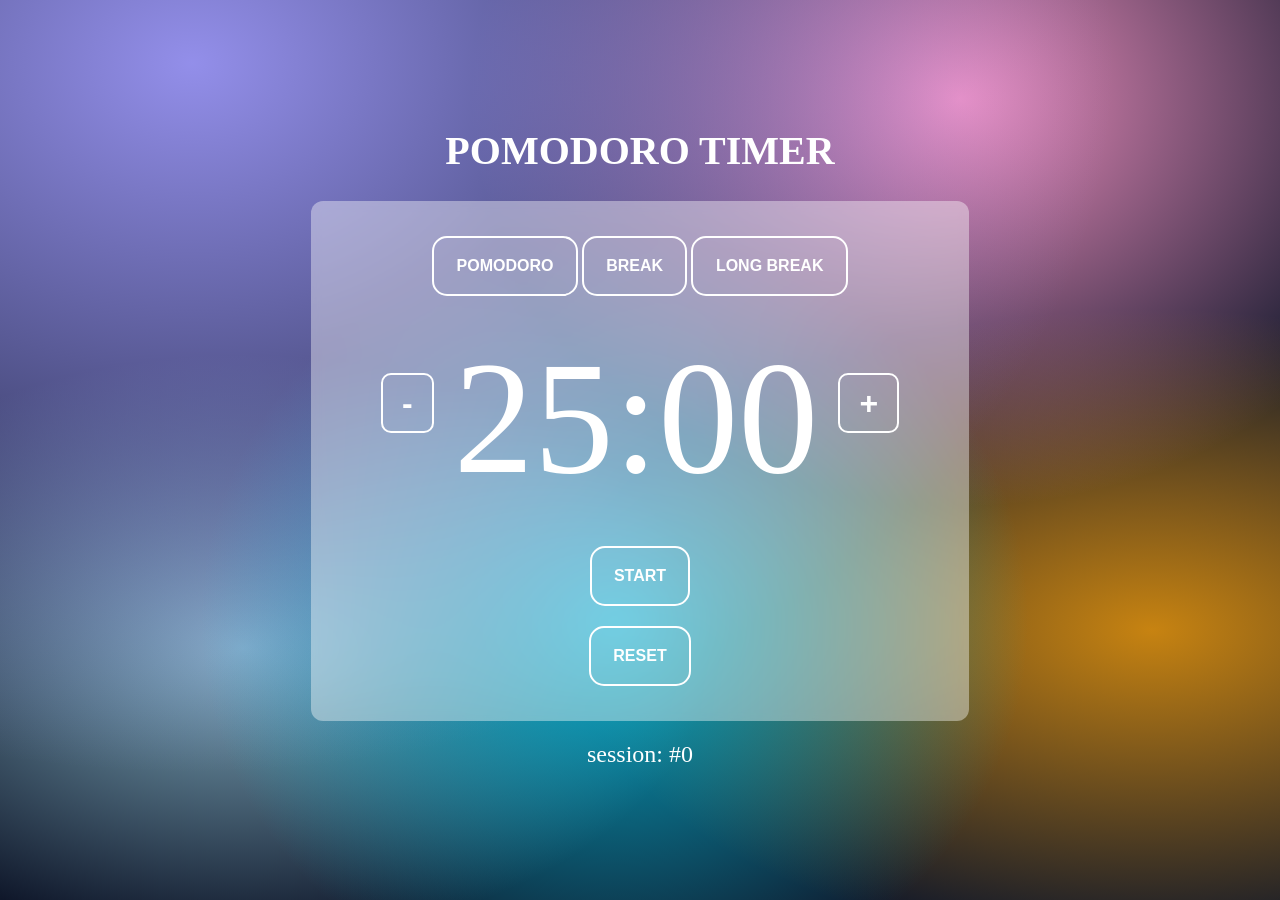
<file: index.html>
<!doctype html>
<html lang="en">
  <head>
    <meta charset="UTF-8" />
    <meta name="viewport" content="width=device-width, initial-scale=1.0" />
    <title>Pomodoro Timer</title>
    <link rel="stylesheet" href="index.css" />
  </head>
  <body>
    <header class="title">
      <h1>POMODORO TIMER</h1>
    </header>
    <blockquote id="quote-OTD"></blockquote>
    <main id="pomodoro">
      <nav id="timer-break-sections" role="tablist" aria-label="Timer mode">
        <button id="timer" role="tab" aria-selected="true">POMODORO</button>
        <button id="break" role="tab" aria-selected="false">BREAK</button>
        <button id="long-break" role="tab" aria-selected="false">
          LONG BREAK
        </button>
      </nav>
      <div id="timer-adjust" role="group" aria-label="Adjust timer">
        <button id="decrement" aria-label="Decrease time">-</button>
        <output id="timer-string" aria-live="polite"></output>
        <button id="increment" aria-label="Increase time">+</button>
      </div>
      <div id="start-stop-btn">
        <button id="start" aria-label="Start timer">START</button>
      </div>
      <div id="reset-btn">
        <button id="reset" aria-label="Reset timer">RESET</button>
      </div>
    </main>
    <section id="summary" aria-label="Session summary"></section>
    <script src="script.js"></script>
  </body>
</html>
</file>
<file: index.css>
/* ─── Reset & Base ─── */
*,
*::before,
*::after {
  box-sizing: border-box;
}

body {
  margin: 0 auto;
  padding: 0;
  display: flex;
  flex-direction: column;
  align-items: center;
  justify-content: flex-start;
  height: 100vh;
  width: 60%;
  color: white;
  background-color: #0f172a;
  background-image:
    radial-gradient(at 15% 7%, rgba(154, 149, 244, 0.95) 0px, transparent 60%),
    radial-gradient(at 75% 11%, rgba(253, 150, 201, 0.95) 0px, transparent 36%),
    radial-gradient(at 48% 69%, rgba(6, 182, 212, 0.95) 0px, transparent 44%),
    radial-gradient(at 19% 72%, rgba(158, 212, 230, 0.8) 0px, transparent 32%),
    radial-gradient(at 90% 70%, rgba(245, 158, 11, 0.8) 0px, transparent 36%);
}

/* ─── Typography ─── */
.title h1 {
  padding-top: 100px;
  font-size: 2.5rem;
}

#message {
  font-size: 2rem;
  color: white;
  margin: 0;
}

/* ─── Quote ─── */
#quote-OTD {
  display: flex;
  flex-direction: column;
  align-items: center;
  justify-content: flex-start;
  margin: 0;
  font-size: 1.2rem;
}

.quote {
  margin-bottom: 0;
}

/* ─── Main App ─── */
#pomodoro {
  display: flex;
  flex-direction: column;
  align-items: center;
  justify-content: flex-start;
  padding: 35px;
  background-color: rgba(255, 255, 255, 0.4);
  backdrop-filter: blur(5px);
  -webkit-backdrop-filter: blur(5px);
  border-radius: 12px;
}

/* ─── Timer Adjust ─── */
#timer-adjust {
  display: flex;
  flex-direction: row;
  align-items: center;
  justify-content: flex-start;
  padding: 0 35px 35px;
}

#timer-string {
  padding: 30px 20px 0;
  font-size: 10rem;
}

/* ─── Start/Stop ─── */
#start-stop-btn {
  padding: 0 20px 20px;
}

/* ─── Summary ─── */
#summary {
  margin: 20px 0;
  font-size: 1.5rem;
}

/* ─── Buttons ─── */
button {
  display: inline-block;
  box-sizing: border-box;
  margin: 0;
  padding: 1em 1.4em;
  min-height: 3.75em;
  min-width: 0;
  background-color: transparent;
  border: 0.125em solid white;
  border-radius: 0.9375em;
  color: white;
  font-size: 1rem;
  font-weight: 600;
  line-height: normal;
  text-align: center;
  text-decoration: none;
  cursor: pointer;
  outline: none;
  user-select: none;
  -webkit-user-select: none;
  transition: all 300ms cubic-bezier(0.23, 1, 0.32, 1);
}

button:disabled {
  pointer-events: none;
}

button:hover {
  color: gray;
  background-color: white;
  box-shadow: rgba(0, 0, 0, 0.25) 0 8px 15px;
  transform: translateY(-2px);
}

button:active {
  box-shadow: none;
  transform: translateY(0);
}

#increment,
#decrement {
  padding: 0.3em 0.6em;
  min-height: unset;
  border: 2px solid white;
  border-radius: 10px;
  font-size: 2rem;
}

#timer.active,
#break.active,
#long-break.active {
  background-color: rgba(0, 0, 0, 0.2);
}

.pause,
.stop,
.resume {
  margin: 10px;
  text-transform: uppercase;
}

/* ─── Mode Animations ─── */
@keyframes gradient-shift {
  0% {
    background-position: 0% 50%;
  }
  50% {
    background-position: 100% 50%;
  }
  100% {
    background-position: 0% 50%;
  }
}

@keyframes gradient-breathing {
  0%,
  100% {
    opacity: 1;
    filter: brightness(100%);
  }
  50% {
    opacity: 0.8;
    filter: brightness(120%);
  }
}

@keyframes gradient-aurora {
  0% {
    background-position: 0% 50%;
    filter: brightness(100%) saturate(100%);
  }
  25% {
    background-position: 50% 0%;
    filter: brightness(110%) saturate(120%);
  }
  50% {
    background-position: 100% 50%;
    filter: brightness(120%) saturate(140%);
  }
  75% {
    background-position: 50% 100%;
    filter: brightness(110%) saturate(120%);
  }
  100% {
    background-position: 0% 50%;
    filter: brightness(100%) saturate(100%);
  }
}

body.pomodoro-mode {
  position: relative;
  overflow: hidden;
  background: linear-gradient(45deg, #0556ad 30%, #4f8cee 62%, #ffffff 100%);
  background-size: 200% 200%;
  animation: gradient-shift 8s ease alternate infinite;
}

body.break-mode {
  position: relative;
  overflow: hidden;
  background: linear-gradient(45deg, #d7ce93 0%, #d3a75a 50%, #cda22d 100%);
  background-size: 100% 100%;
  animation: gradient-breathing 8s ease alternate infinite;
}

body.long-break-mode {
  position: relative;
  overflow: hidden;
  background: linear-gradient(45deg, #397e30 21%, #72af6a 50%, #c7c7c7 100%);
  background-size: 200% 200%;
  animation: gradient-aurora 8s ease alternate infinite;
}
</file>
